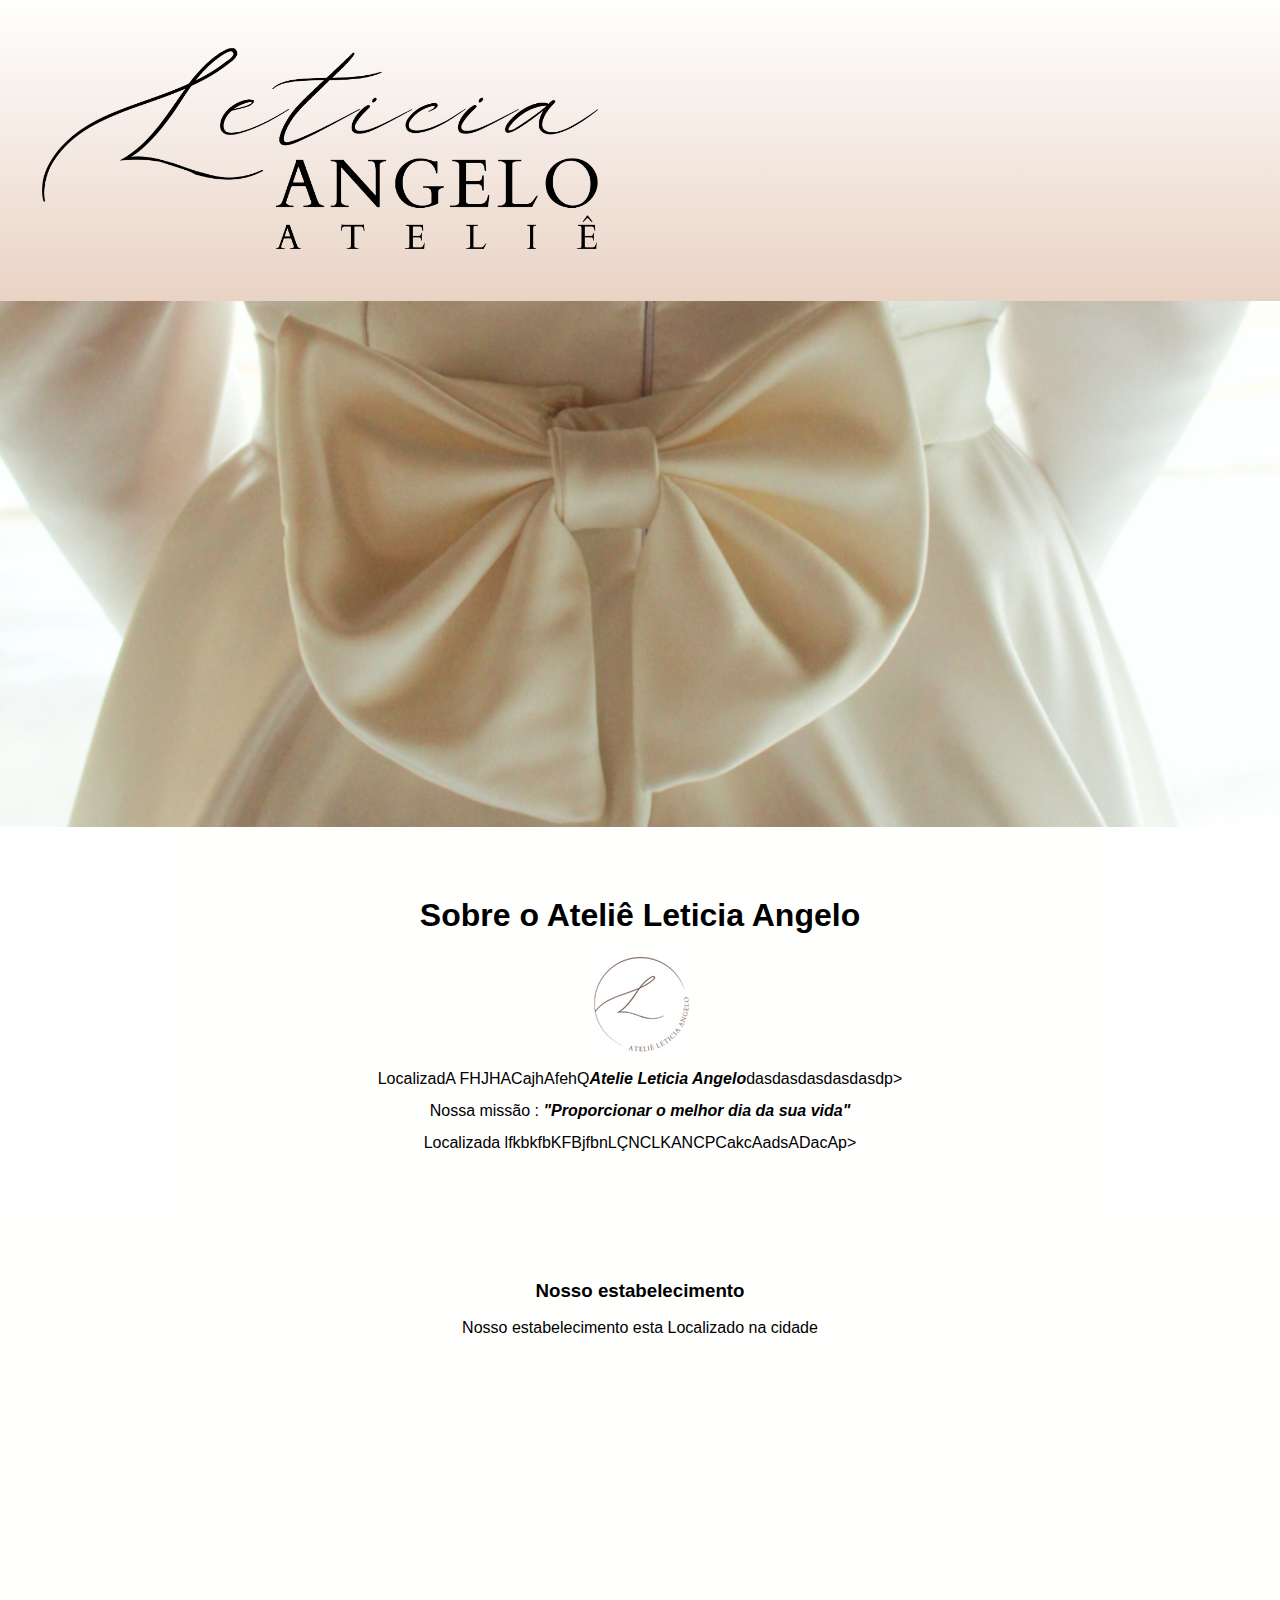
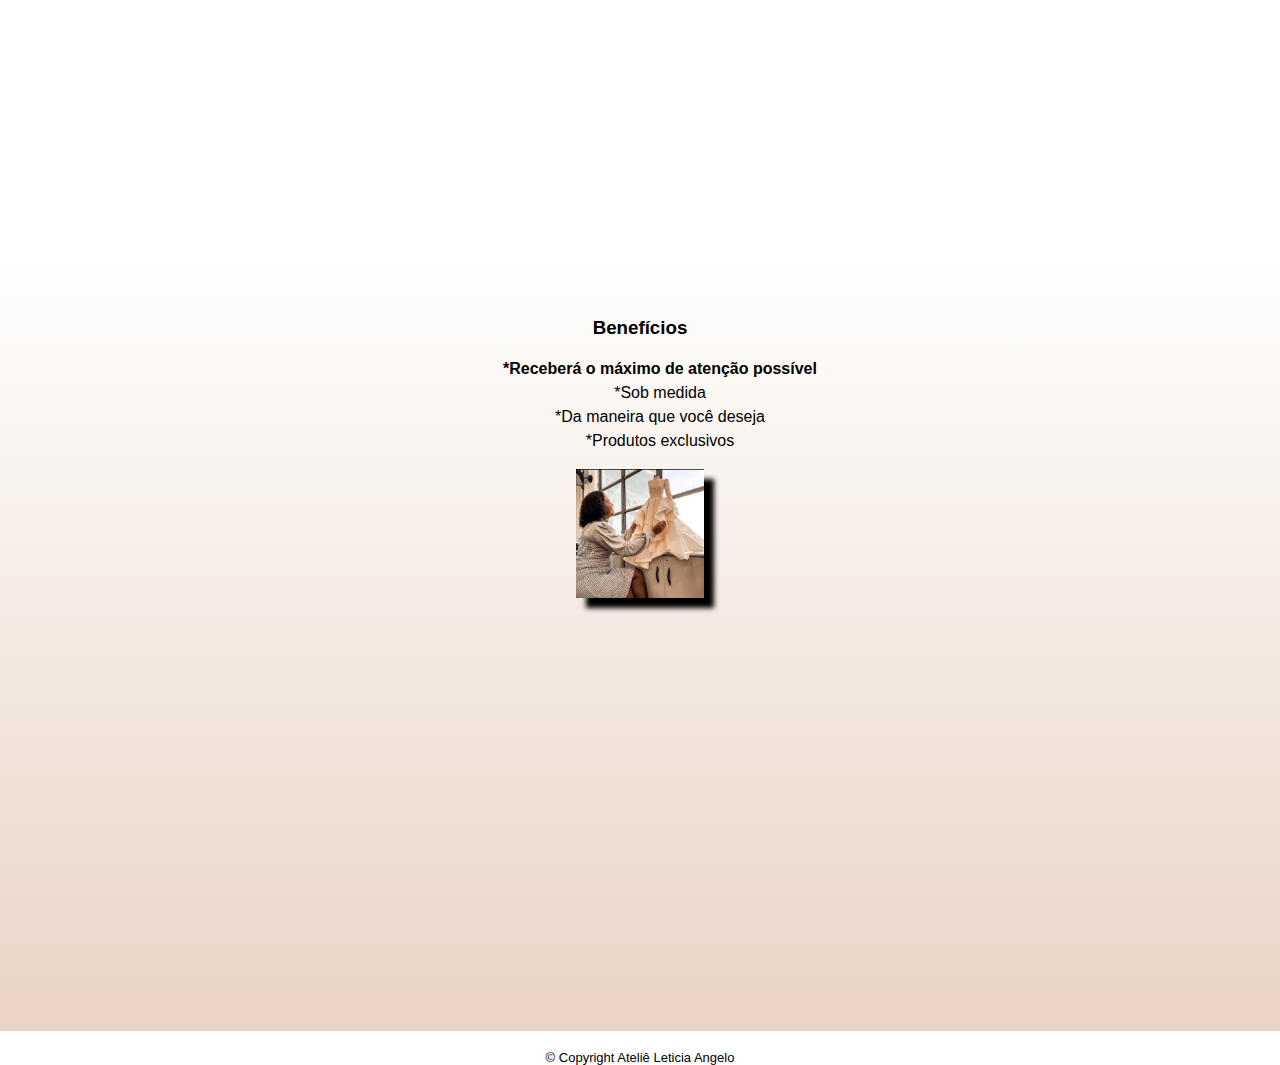
<file: index.html>
<!DOCTYPE html>
<html>
<head>
    <link href="estilo.css" rel="stylesheet">
    <meta charset="UTF-8"/>
    <title>Aula de Dev WEB</title>
</head>
<body>
    <header>
        <div class="logo_caixa">
            
                <img src="LOGO-PRETO.png" title="Ateliê Leticia Angelo" class="logo"><img>            
            
            <nav>
                <ul>
                    <li><a href="index.html">HOME</a></li>
                    <li><a href="madrinhas.html">Madrinhas</a></li>
                    <li><a href="contato.html">Contato</a></li>
                    
                </ul>
             </nav>
        </div>
    </header>
    <!--Banner-->
    <img class="banner" src="Imagem2.png">
<main>
    <section class="principal">
        <h1 class="titulo-pricipal">Sobre o Ateliê Leticia Angelo</h1>

            <img class="Atelie" src="Design sem nome (2).png" alt="Ateliê!">

        <p>LocalizadA FHJHACajhAfehQ<strong>Atelie Leticia Angelo</strong>dasdasdasdasdasd</strong>p>
        <p id="missao">Nossa missão : <em><strong>"Proporcionar o melhor dia da sua vida"</strong></em></p>
        <p>Localizada lfkbkfbKFBjfbnLÇNCLKANCPCakcAadsADacA</strong>p>

    </section>

    <section class="map">
     <h3 class ="titulo-principal">
        Nosso estabelecimento
    </h3>
    <p>
        Nosso estabelecimento esta Localizado na cidade
    </p>
    
    <div class="mapa-conteudo">
        <iframe src="https://www.google.com/maps/embed?pb=!1m18!1m12!1m3!1d3658.3595659421308!2d-46.46955288440763!3d-23.51956656593677!2m3!1f0!2f0!3f0!3m2!1i1024!2i768!4f13.1!3m3!1m2!1s0x94ce613011063941%3A0x8b61593f1a5bf736!2sR.%20Jaramataia%2C%2040%20-%20Parque%20Guarani%2C%20S%C3%A3o%20Paulo%20-%20SP%2C%2008235-820!5e0!3m2!1spt-BR!2sbr!4v1662072993770!5m2!1spt-BR!2sbr" width="600" height="450" style="border:0;" allowfullscreen="" loading="lazy" referrerpolicy="no-referrer-when-downgrade"></iframe>    </div>
    </div>
    
    </section>
</main>
<main>
    <section class="beneficios">
        <h3 class="titulo-principal">Benefícios</h3>

        <div class="conteudo-beneficios">
            <ul class="lista-beneficios">

                
                <li class="itens">Receberá o máximo de atenção possível</li>
                <li class="itens">Sob medida</li>
                <li class="itens">Da maneira que você deseja</li>
                <li class="itens">Produtos exclusivos</li>

            </ul><img class="img_beneficios" src="beneficios.jpg">
        </div>
        <div class="video">
            <iframe width="560" height="315" src="https://www.youtube.com/embed/_1CnShd4E4o" title="YouTube video player" frameborder="0" allow="accelerometer; autoplay; clipboard-write; encrypted-media; gyroscope; picture-in-picture" allowfullscreen></iframe>
        </div>
    </section>
</main>

<footer>
        <p class="copyright">&copy; Copyright Ateliê Leticia Angelo</p>
</footer>
</body>
</html>
</file>
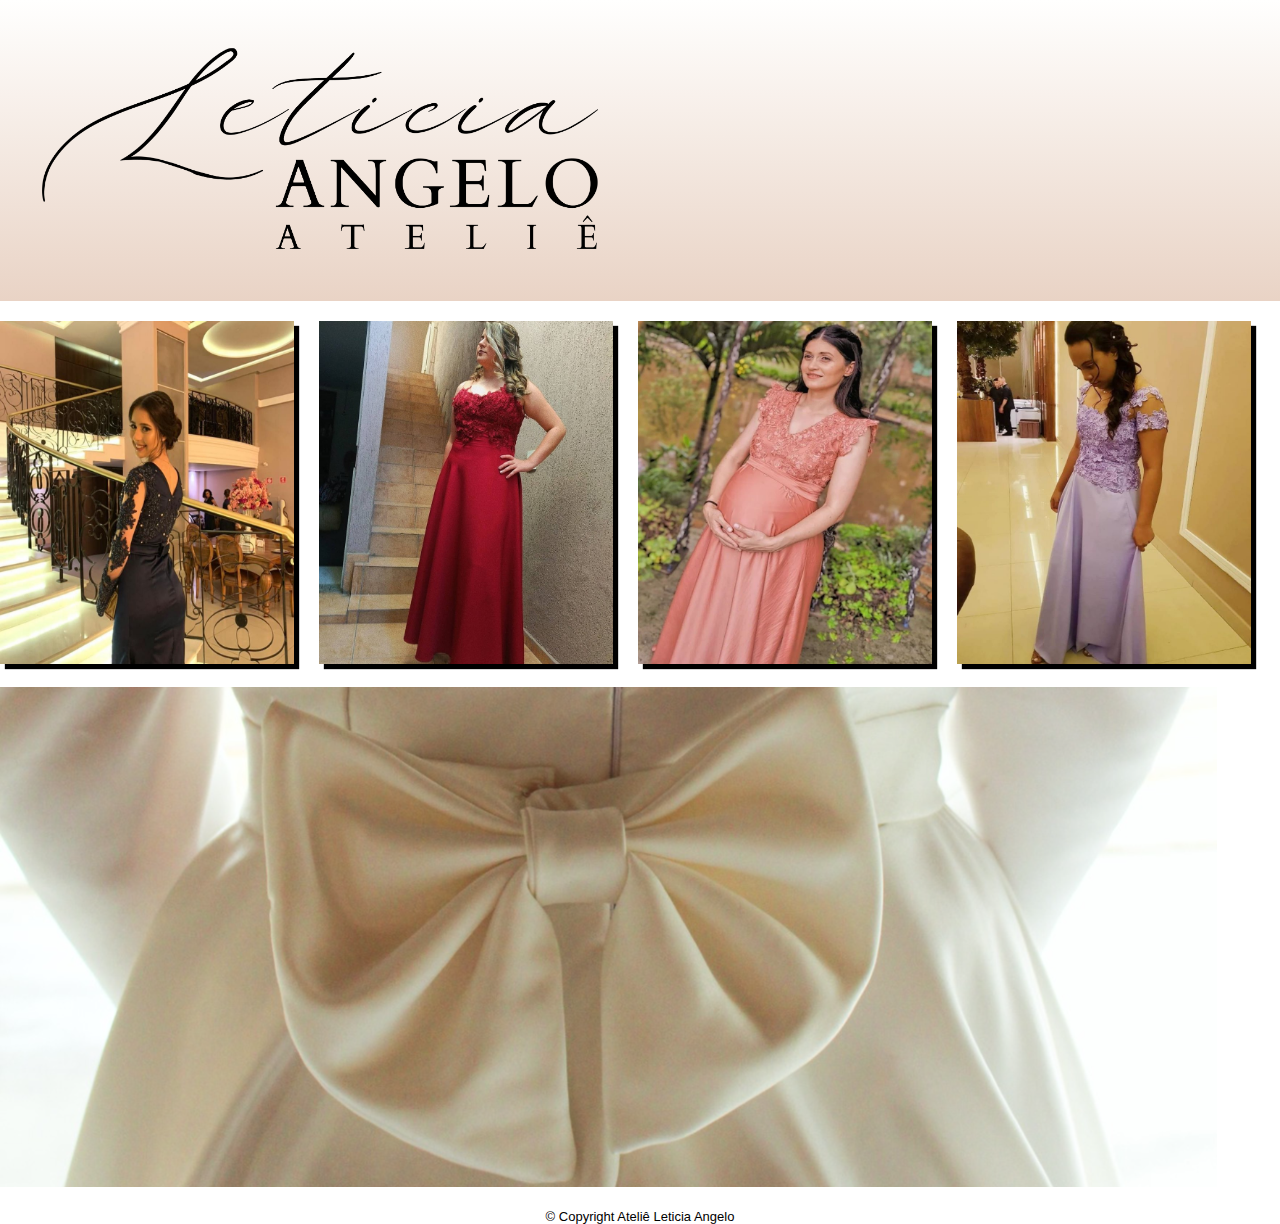
<file: madrinhas.html>
<!DOCTYPE html>
<html>
<head>
    <link href="estilo.css" rel="stylesheet">
    <meta charset="UTF-8"/>
    <title>Aula de Dev WEB</title>
</head>
<body>
    <header>
        <div class="logo_caixa">
            
                <img src="LOGO-PRETO.png" title="Ateliê Leticia Angelo" class="logo"><img>            
            
            <nav>
                <ul>
                    <li><a href="index.html">HOME</a></li>
                    <li><a href="madrinhas.html">Madrinhas</a></li>
                    <li><a href="contato.html">Contato</a></li>
                </ul>
             </nav>
        </div>
    </header>
    <img class="madrinhas" src="vestidomodel1.jpg" alt="Madrinhas!">
    <img class="madrinhas" src="vestidoevi.jpg" alt="Madrinhas!">
    <img class="madrinhas" src="vestidogravida1.jpg" alt="Madrinhas!">
    <img class="madrinhas" src="vestidomarcos1.jpg" alt="Madrinhas!">


    <footer>
        <img src="Imagem2.png">
        <p class="copyright">&copy; Copyright Ateliê Leticia Angelo</p>
    </footer>
    </body>
    </html>
</file>
<file: estilo.css>
body{
    margin: 0;
    padding: 0;
    border: 0;
    line-height: 1;
    font-family: 'Cardo',"Arial";
}
/* Estilização da sessao header da pagina*/

header{
    background: linear-gradient(#FFFFFE,rgb(233,211,197));
    padding: 2px 0;
}

/* estilização da sessao nav (Navegação) da pagina*/

nav{
    position:absolute;
    top: 75px;
    right: -850px;
    
    }

    nav li{
        display: inline;
        margin: 0 0 0 15px;
    }

    nav a{
        text-transform: uppercase;
        color: black;
        font-weight: bold;
        font-size: 22px;
        text-decoration: none;
    }

    nav a:hover{
        color:#e26d6d;
        text-decoration: underline;
    }

    /*Estilização das linhas da pagina*/
    
    ul {
            list-style: none;
    }

    /*Estilização do logo tipo*/
    .logo_caixa{
        width: 940px;
        position:relative;
        margin: 3%;
    }
    .logo{
        width: 60%;
    }

    /*Banner*/
    .banner{
        width: 100%
    }
    /*Estilização da área "Sobre"*/
    .título-principal{
        text-align: center;
        font-size: 2em;/*dobro da fonte padrão*/
        margin: 0 0 1em;
        clear: left;
    }
    .principal{
        font-family: 'Cardo',"Arial";
        width: 940px;
        margin: 0 auto;
        padding: 3em 0;
        background: #FFFFFE;
        text-align: center;

    }
    .principal strong{
        font-style: italic;
    } 
    .principal em {
        font-style: italic;
    }
    .atelie{
        width: 120px;
        float: left;
        margin: 0 20px 20px 0;
    }
    /*Estilização do Mapa*/
    .map {
        padding: 3em 0;
        text-align: center;
        background: #FFFFFE;
    }
    .mapa-conteudo{
    
        text-align: center;
        margin: 0 auto;
    }
/*Area beneficis e video*/

.beneficios{
    padding: 3em 0;
    text-align: center;
    background:linear-gradient(#FFFFFE,rgb(233,211,197));
}
.conteudo-beneficio {
    width: 640px;
    margin: 0 auto;
}
.lista-beneficio {
    width: 50%;
    display: inline-block;
    vertical-align: top;
}
.img_beneficios {
    width: 10%;
    opacity: 1;
    transition: 400ms;
    box-shadow: 10px 10px 5px 0px #000000;
}
.img_beneficios:hover{
    opacity: 0.7;
}
.itens {
    text-align: center;

    line-height: 1.5;
}
.itens:before {
    text-align: center;

    content: "*";
}
.itens:first-child {
    text-align: center;

    font-weight: bold;
}
.video{
    width: 560px;
    margin:2em auto
}
.madrinhas{
    text-align: center;
    right: 20px;
    width: 457px;
    float: center;
    margin: 20px 20px 20px 0;
}.madrinhas {
    text-align: center;

    width: 23%;
    opacity: 1;
    transition: 400ms;
    box-shadow: 5px 5px 1px 0px #000000;
}
.madrinhas:hover{
    opacity: 0.7;
}
.copyright{
    text-align: center;
    color:#000000;
    font-size: 13px;
    margin: 20px 0 0;
}
.ccc{

    padding: 0 0 1% 0;
 
 }
 
 form{
    margin-left: 20%;
    margin-right: 20%;
    margin-bottom: -1%;
 }
 
 form label, form legend{
    display: block;
    font-size: 20px;
    margin: 0 0 10px;
 }
 
 .input-padrao{
    display: block;
    margin: 0 0 20px;
    padding: 10px 25px;
    width: 85%;
 }
 
 fieldset{
    width:auto;
 }
 
 .chk{
    margin-top: 1%;
 }
 
 .enviar{
    width: 40%;
    padding: 15px 0;
    background: rgb(28, 32, 255);
    color: white;
    font-weight: bold;
    border: none;
    border-radius: 5px;
    transition: 1s all;
    cursor: pointer;
 }
 
 .enviar:hover{
    background: rgb(28, 32, 255);
    transform: scale(1.2);
 }
</file>
